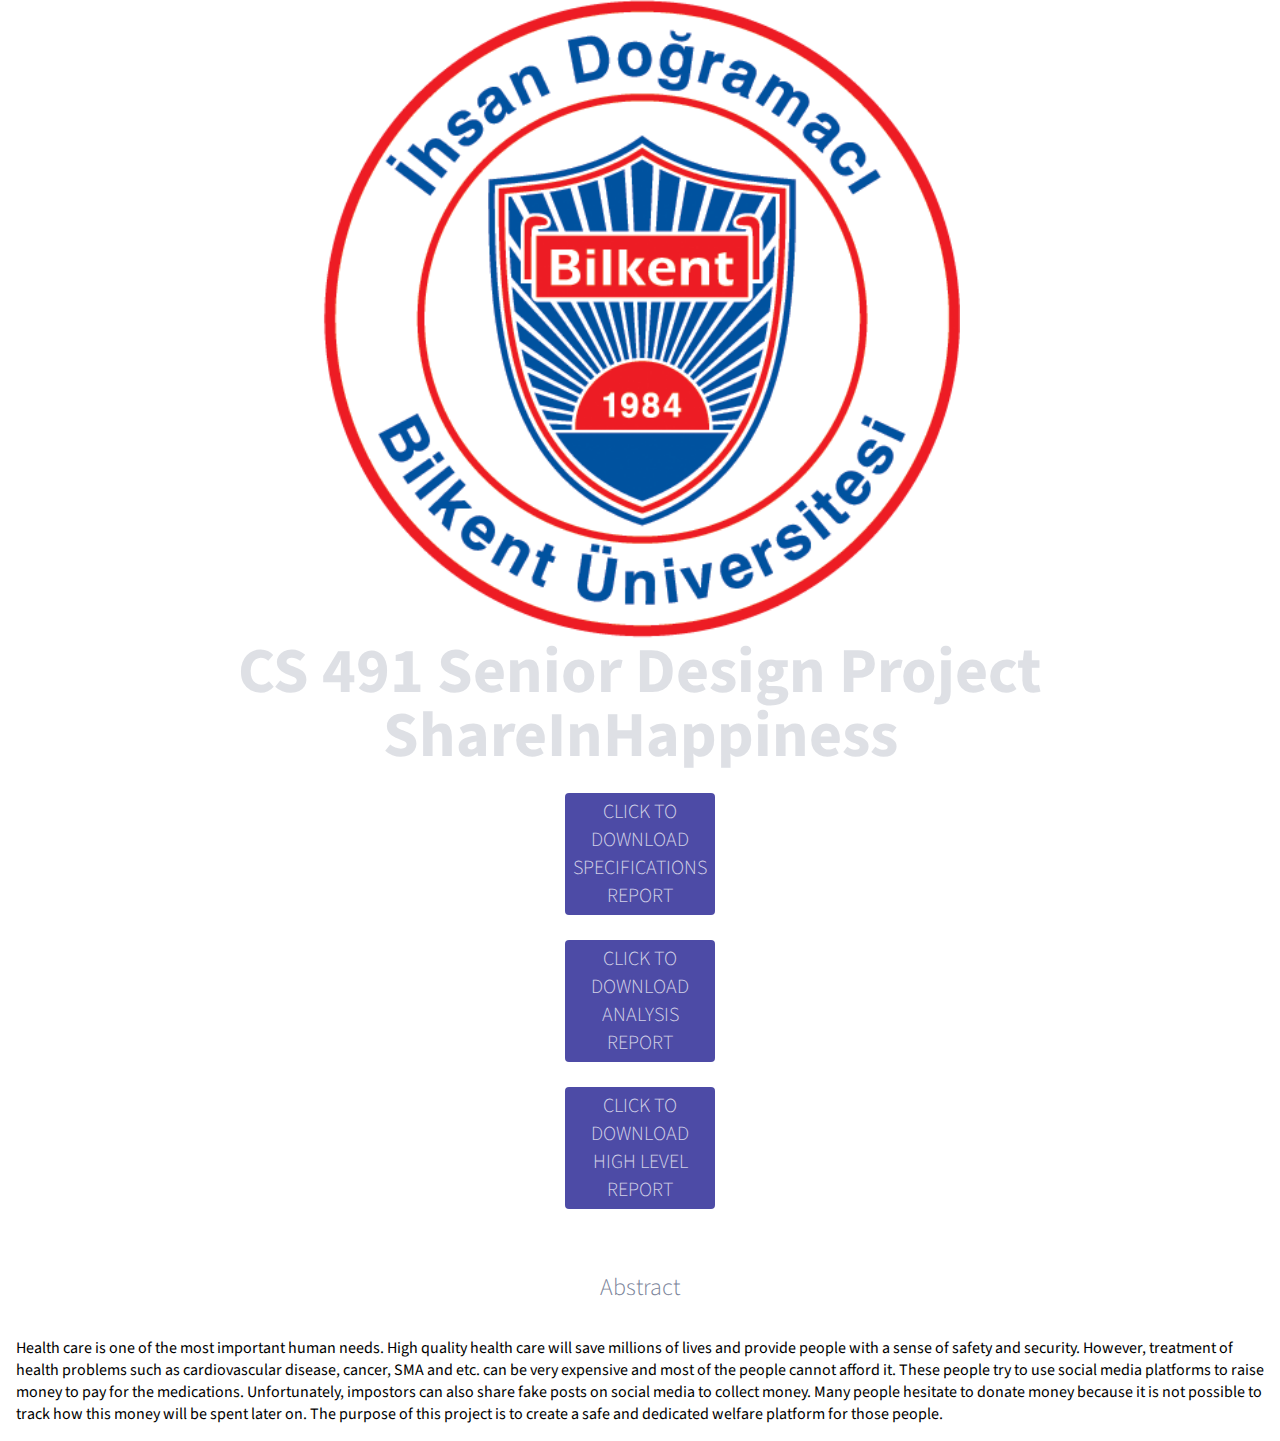
<file: index.html>
<!DOCTYPE html>
<html>

    <head>
        <link rel="stylesheet" type="text/css" href="styles.css" />
        <link href="https://fonts.googleapis.com/css?family=Source+Sans+Pro:300,400,600,700" rel="stylesheet">
        <meta name="viewport" content="width=device-width, initial-scale=1" />
        <title>CS 491 Senior Design Project</title>
        </head>
   
<body>

    <header>
		<img src="images/tr-amblem.png" class="center"/>
        <h1>CS 491 Senior Design Project</h1>
        <h1>ShareInHappiness</h1>

        <a class="mybutton" href="ShareInHappiness_Specification_Report_Fall2020.pdf" download="ShareInHappiness_Specifications_Report_Fall2020.pdf">CLICK TO DOWNLOAD SPECIFICATIONS REPORT</a>
        <a class="mybutton" href="ShareInHappiness_Analysis_Report_Fall2020.pdf" download="ShareInHappiness_Analysis_Report_Fall2020.pdf">CLICK TO DOWNLOAD ANALYSIS REPORT</a>
        <a class="mybutton" href="ShareInHappiness_HLD_Report_Fall2020.pdf" download="ShareInHappiness_HLD_Report_Fall2020.pdf">CLICK TO DOWNLOAD HIGH LEVEL REPORT</a>	
        

		<h2>Abstract</h2>
		<section class="two_columns">
		<div class="column">
			<p> Health care is one of the most important human needs. High quality
                health care will save millions of lives and provide people with a sense of
                safety and security. However, treatment of health problems such as
                cardiovascular disease, cancer, SMA and etc. can be very expensive and
                most of the people cannot afford it. These people try to use social media
                platforms to raise money to pay for the medications. Unfortunately, impostors
                can also share fake posts on social media to collect money. Many people
                hesitate to donate money because it is not possible to track how this money
                will be spent later on. The purpose of this project is to create a safe and dedicated welfare platform for those people.
				</p>
		</div>
		
		
		
	</header>
</file>
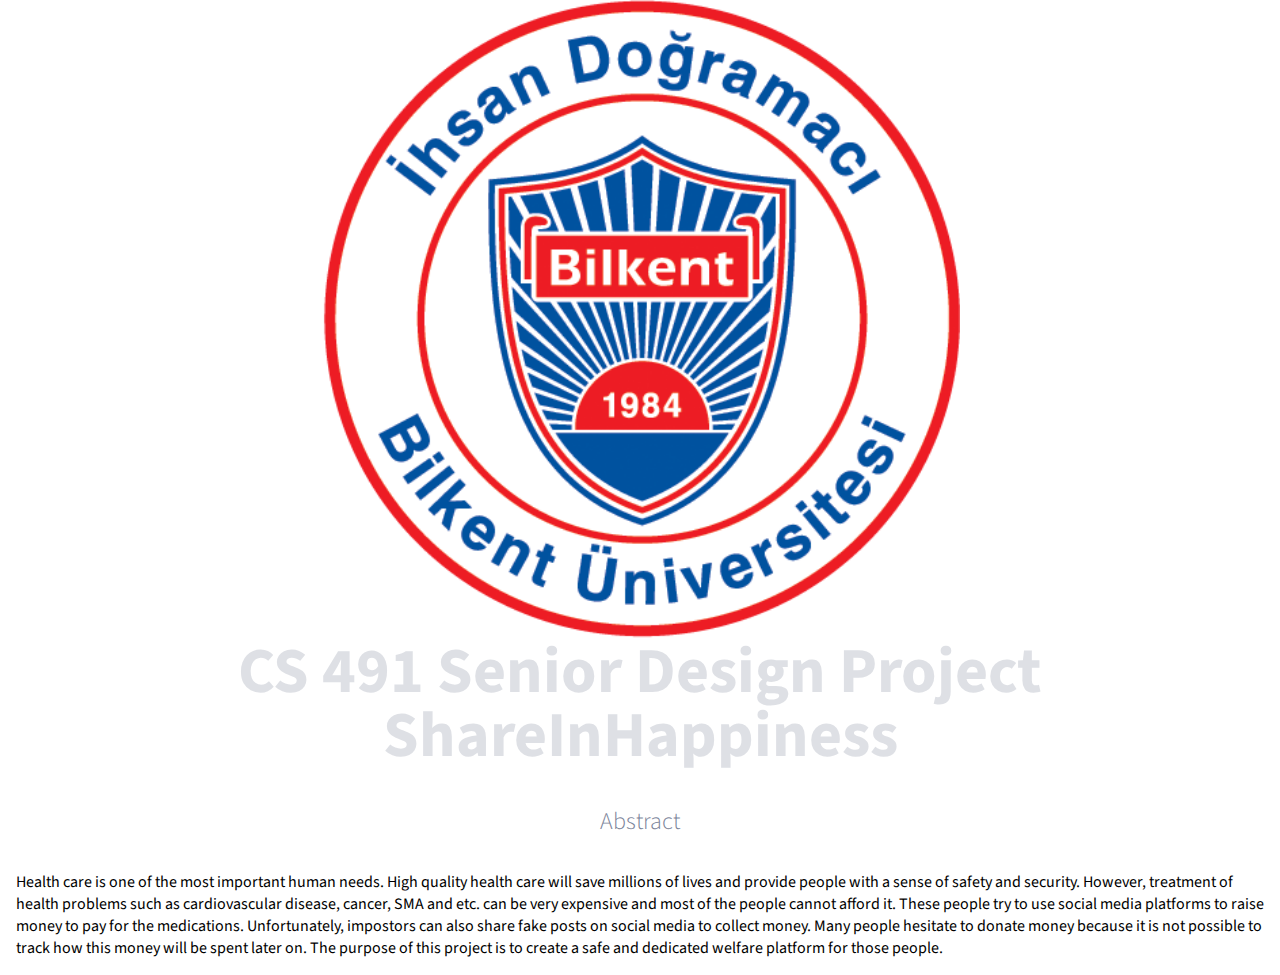
<file: Senior Design Project/Website/index.html>
<!DOCTYPE html>
<html>

    <head>
        <link rel="stylesheet" type="text/css" href="styles.css" />
        <link href="https://fonts.googleapis.com/css?family=Source+Sans+Pro:300,400,600,700" rel="stylesheet">
        <meta name="viewport" content="width=device-width, initial-scale=1" />
        <title>CS 491 Senior Design Project</title>
        </head>
   
<body>

    <header>
		<img src="images/tr-amblem.png" class="center"/>
        <h1>CS 491 Senior Design Project</h1>
        <h1>ShareInHappiness</h1>
        

		<h2>Abstract</h2>
		<section class="two_columns">
		<div class="column">
			<p> Health care is one of the most important human needs. High quality
                health care will save millions of lives and provide people with a sense of
                safety and security. However, treatment of health problems such as
                cardiovascular disease, cancer, SMA and etc. can be very expensive and
                most of the people cannot afford it. These people try to use social media
                platforms to raise money to pay for the medications. Unfortunately, impostors
                can also share fake posts on social media to collect money. Many people
                hesitate to donate money because it is not possible to track how this money
                will be spent later on. The purpose of this project is to create a safe and dedicated welfare platform for those people.
				</p>
		</div>
		
		
		
	</header>
</file>
<file: styles.css>
html, body	{
	margin: 0;
	padding: 0;
	font-family: 'Source Sans Pro';
	height: 100%;
}
header	{
	width: 100%;
	min-height: 700px;
	background-size: cover;
	background-repeat: no-repeat;
	background-position: center;
}

h1	{
	font-size: 4em;
	line-height: 1em;
	color: rgba(122,131,153,0.25);
	text-align: center;
	margin: 0;
	padding: 0 6% 0 6%;
}

h2	{
	font-size: 24px;
	font-weight: 300;
	text-align: center;
	color: rgba(122,131,153,1);
	margin: 0;
	padding: 36px 0 0 0;
}

.column	{
	display: flex;
	flex-direction: column; /* contents appear top-to-bottom */
	flex: 1; /* makes column widths the same = 1 */
	margin: 1em 1em 0 1em;
}


.center {
    display: block;
    margin-left: auto;
    margin-right: auto;
	width: 50%;
	max-width:50%;
	max-height:50%;
  }

  .mybutton	{
	font-size: 1.25em;
	font-weight: 300;
	text-align: center;
	display: block;
	background-color: rgba(18, 15, 136, 0.75);
	width: 140px;
	margin: 1.25em auto;
	text-decoration: none;
	color: rgba(255, 255, 255, 0.75);
	padding: 0.25em;
	border-radius: 4px;
	transition: all 0.3s ease;
}
</file>
<file: Senior Design Project/Website/styles.css>
html, body	{
	margin: 0;
	padding: 0;
	font-family: 'Source Sans Pro';
	height: 100%;
}
header	{
	width: 100%;
	min-height: 700px;
	background-size: cover;
	background-repeat: no-repeat;
	background-position: center;
}

h1	{
	font-size: 4em;
	line-height: 1em;
	color: rgba(122,131,153,0.25);
	text-align: center;
	margin: 0;
	padding: 0 6% 0 6%;
}

h2	{
	font-size: 24px;
	font-weight: 300;
	text-align: center;
	color: rgba(122,131,153,1);
	margin: 0;
	padding: 36px 0 0 0;
}

.column	{
	display: flex;
	flex-direction: column; /* contents appear top-to-bottom */
	flex: 1; /* makes column widths the same = 1 */
	margin: 1em 1em 0 1em;
}


.center {
    display: block;
    margin-left: auto;
    margin-right: auto;
    width: 50%;
  }
</file>
